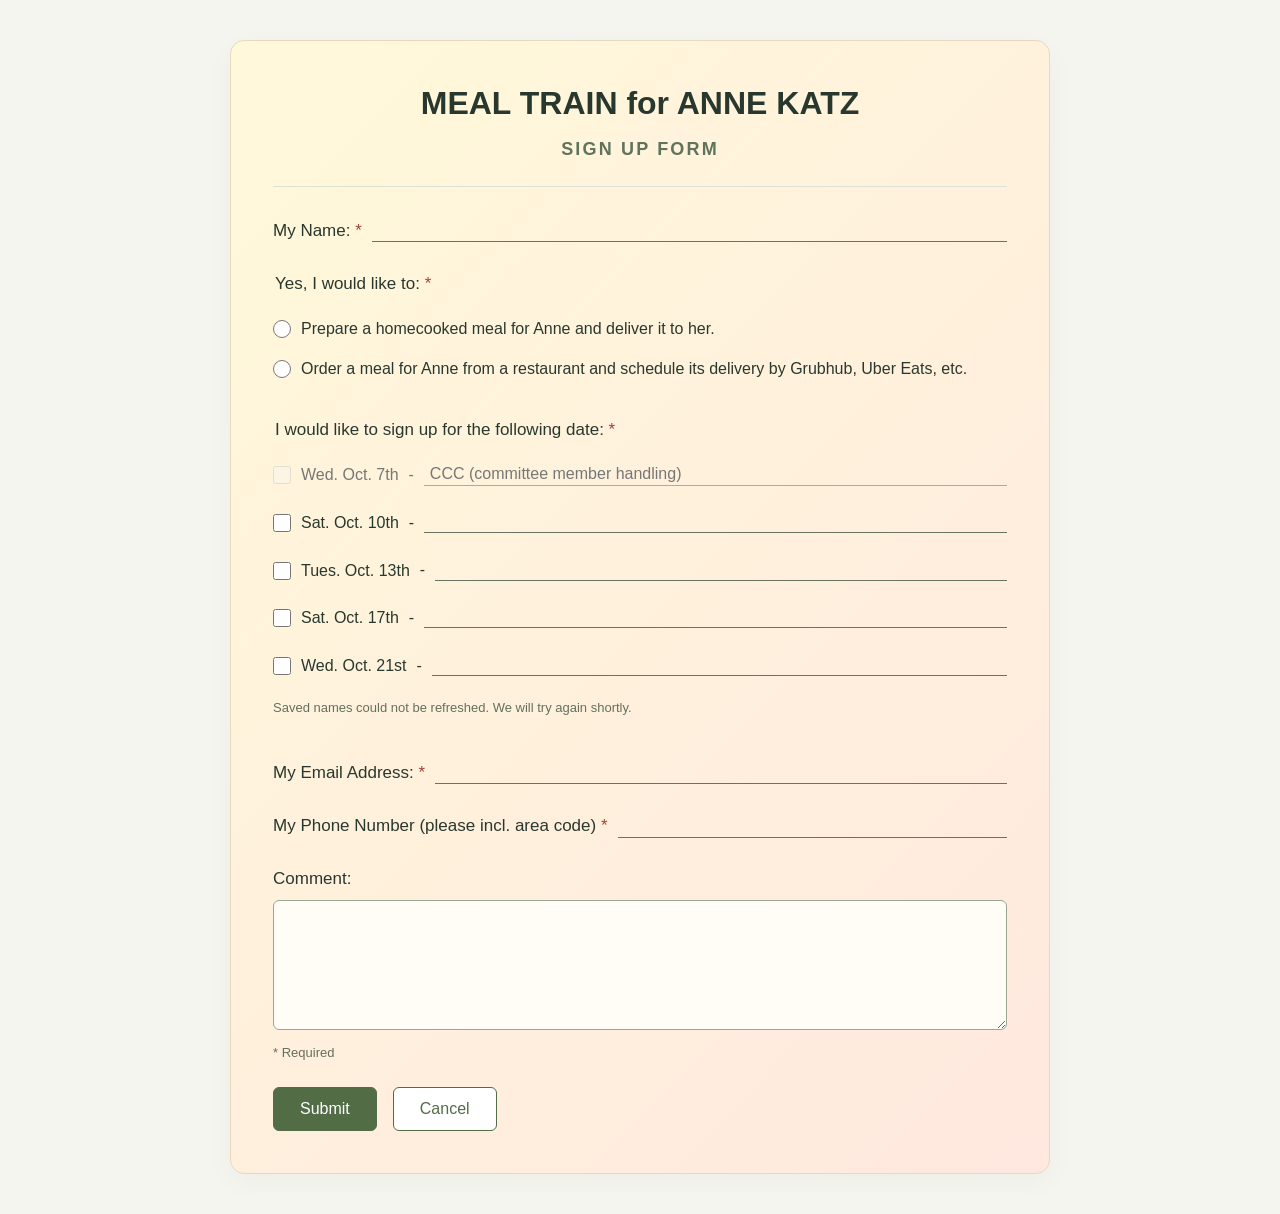
<file: index.html>
<!doctype html>
<html lang="en">
<head>
<meta charset="utf-8">
<meta name="viewport" content="width=device-width, initial-scale=1">
<title>MEAL TRAIN for ANNE KATZ — SIGN UP FORM</title>
<link rel="stylesheet" href="styles.css">
<script src="app.js" defer></script>
</head>
<body><main>
<header><h1>MEAL TRAIN for ANNE KATZ</h1><h2>SIGN UP FORM</h2></header>
<form id="signup">
<label class="line-field" for="full-name"><span>My Name: <b>*</b></span><input id="full-name" name="full_name" autocomplete="name" maxlength="120" required></label>
<fieldset><legend>Yes, I would like to: <b>*</b></legend>
<label class="choice"><input type="radio" name="meal_type" value="homecooked" required><span>Prepare a homecooked meal for Anne and deliver it to her.</span></label>
<label class="choice"><input type="radio" name="meal_type" value="restaurant" required><span>Order a meal for Anne from a restaurant and schedule its delivery by Grubhub, Uber Eats, etc.</span></label>
</fieldset>
<fieldset><legend>I would like to sign up for the following date: <b>*</b></legend>
<div class="date-row filled"><label class="choice"><input type="checkbox" name="date" value="2026-10-07" data-reserved="true" disabled><span>Wed. Oct. 7th</span></label><span aria-hidden="true"> - </span><span class="name-line" data-date="2026-10-07" aria-label="Names for Wed. Oct. 7th">CCC (committee member handling)</span></div>
<div class="date-row"><label class="choice"><input type="checkbox" name="date" value="2026-10-10"><span>Sat. Oct. 10th</span></label><span aria-hidden="true"> - </span><span class="name-line" data-date="2026-10-10" aria-label="Names for Sat. Oct. 10th"></span></div>
<div class="date-row"><label class="choice"><input type="checkbox" name="date" value="2026-10-13"><span>Tues. Oct. 13th</span></label><span aria-hidden="true"> - </span><span class="name-line" data-date="2026-10-13" aria-label="Names for Tues. Oct. 13th"></span></div>
<div class="date-row"><label class="choice"><input type="checkbox" name="date" value="2026-10-17"><span>Sat. Oct. 17th</span></label><span aria-hidden="true"> - </span><span class="name-line" data-date="2026-10-17" aria-label="Names for Sat. Oct. 17th"></span></div>
<div class="date-row"><label class="choice"><input type="checkbox" name="date" value="2026-10-21"><span>Wed. Oct. 21st</span></label><span aria-hidden="true"> - </span><span class="name-line" data-date="2026-10-21" aria-label="Names for Wed. Oct. 21st"></span></div>
<p id="load-status" role="status">Loading saved names…</p>
</fieldset>
<label class="line-field" for="email"><span>My Email Address: <b>*</b></span><input id="email" name="email" type="email" autocomplete="email" maxlength="254" required></label>
<label class="line-field" for="phone"><span>My Phone Number (please incl. area code) <b>*</b></span><input id="phone" name="phone" type="tel" autocomplete="tel" maxlength="40" required></label>
<label class="comment-label" for="comment">Comment:</label><textarea id="comment" name="comment" rows="5" maxlength="5000"></textarea>
<p class="required-note">* Required</p>
<div class="actions"><button type="submit">Submit</button><button type="reset" class="secondary">Cancel</button><button id="close-page" type="button" hidden>Click here to Exit</button><p id="status" role="status" aria-live="polite"></p></div>
</form>
</main></body></html>
</file>
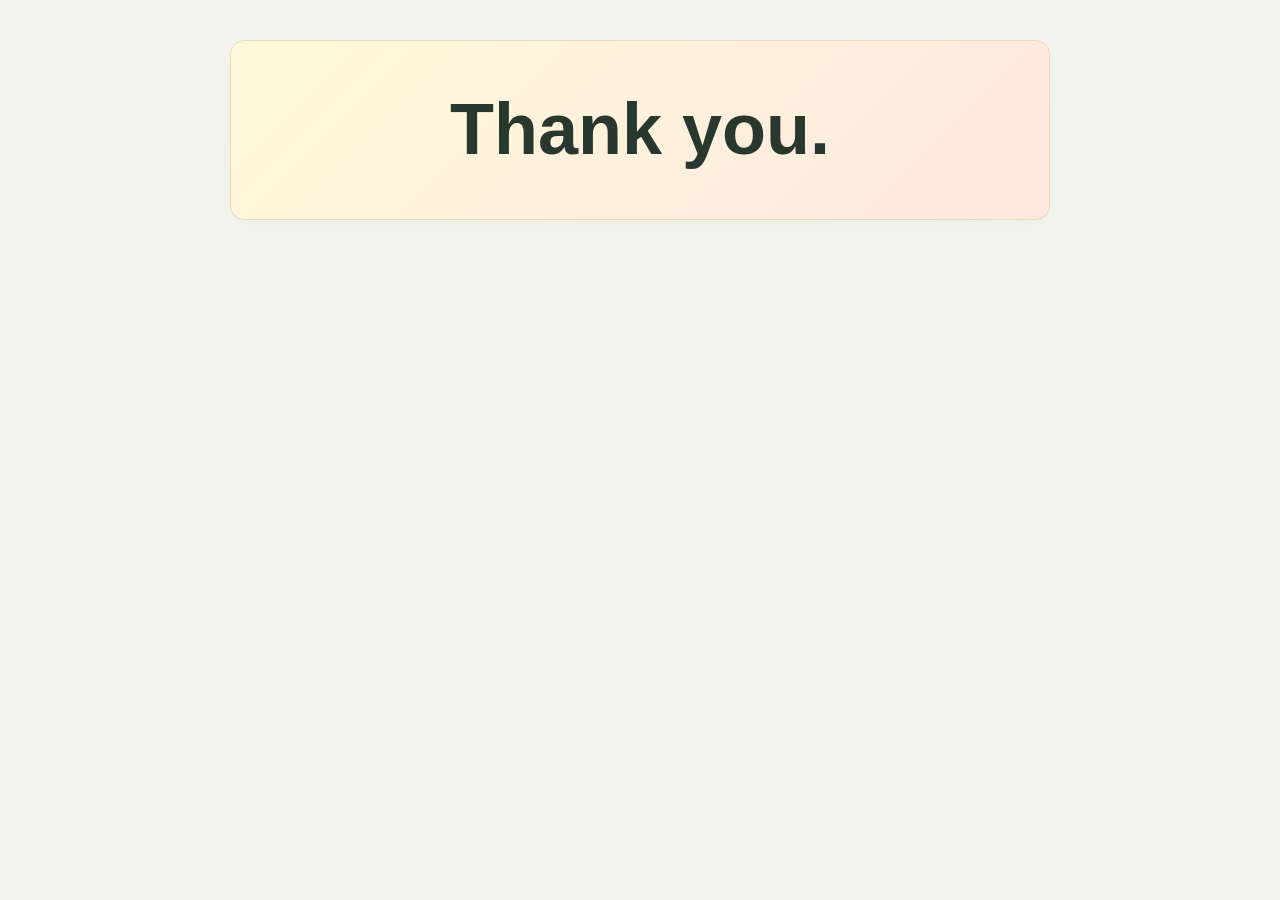
<file: thank-you.html>
<!doctype html>
<html lang="en">
<head>
<meta charset="utf-8">
<meta name="viewport" content="width=device-width, initial-scale=1">
<title>Thank you.</title>
<link rel="stylesheet" href="styles.css">
</head>
<body><main class="thank-you"><h1>Thank you.</h1></main></body>
</html>
</file>
<file: styles.css>
:root { color-scheme: light; font-family: Arial, Helvetica, sans-serif; color: #29382e; background: #f4f5ee; }
* { box-sizing: border-box; }
body { margin: 0; padding: 40px 20px; }
main { max-width: 820px; margin: auto; background: linear-gradient(135deg, #fff9da, #ffe8df); border: 1px solid #e8d8bd; border-radius: 14px; padding: 42px; box-shadow: 0 8px 30px #29382e08; }
header { text-align: center; border-bottom: 1px solid #dce2d6; padding-bottom: 26px; margin-bottom: 30px; }
h1 { font-size: clamp(24px, 4vw, 32px); line-height: 1.3; margin: 0 0 14px; }
h2 { font-size: 18px; letter-spacing: .12em; margin: 0; color: #60735c; }
fieldset { border: 0; margin: 0 0 28px; padding: 0; min-width: 0; }
legend, .line-field, .comment-label { font-size: 17px; line-height: 1.6; }
legend { margin-bottom: 12px; }
b { color: #a34137; font-weight: normal; }
.line-field { display: flex; align-items: baseline; flex-wrap: wrap; gap: 10px; margin-bottom: 26px; }
.line-field input { flex: 1; min-width: 150px; font: inherit; line-height: 1.15; padding: 0 6px 1px; color: inherit; border: 0; border-bottom: 1px solid #687461; border-radius: 0; background: transparent; }
.choice { display: flex; align-items: flex-start; gap: 10px; line-height: 1.6; padding: 7px 0; cursor: pointer; }
.choice input { flex-shrink: 0; width: 18px; height: 18px; margin: 4px 0 0; accent-color: #526c46; }
.date-row { display: grid; grid-template-columns: auto auto minmax(0, 1fr); align-items: center; gap: 10px; margin-bottom: 8px; }
.date-row .choice { flex-shrink: 0; }
.date-row.filled { color: #777; }
.date-row.filled .choice { color: #777; cursor: not-allowed; }
.date-row.filled .name-line { color: #777; border-bottom-color: #aaa; }
.date-row.filled input { opacity: .55; cursor: not-allowed; }
.name-line { flex: 1; min-height: 21px; min-width: 80px; border-bottom: 1px solid #687461; padding: 0 6px 1px; line-height: 1.15; overflow-wrap: anywhere; }
.pending-name { color: #60735c; font-style: italic; }
.comment-label { display: block; margin-bottom: 8px; }
textarea { display: block; width: 100%; resize: vertical; min-height: 130px; border: 1px solid #9ba693; border-radius: 6px; padding: 4px 6px; font: inherit; color: inherit; background: #fffdf5; }
.actions { display: grid; grid-template-columns: max-content max-content max-content; justify-content: start; align-items: center; column-gap: 16px; margin-top: 24px; }
.actions #status { grid-column: 3; text-align: center; margin: 1.5em 0 0; overflow-wrap: anywhere; }
.actions #status:empty { display: none; }
button { background: #526c46; color: white; border: 1px solid #526c46; border-radius: 6px; font: inherit; padding: 12px 26px; cursor: pointer; }
button.secondary { background: white; color: #526c46; }
button:disabled { opacity: .6; cursor: wait; }
button:focus-visible, input:focus-visible, textarea:focus-visible { outline: 3px solid #a8bf94; outline-offset: 4px; }
.required-note, #load-status { color: #64705f; font-size: 13px; line-height: 1.5; }
#status { line-height: 1.5; }
@media (max-width: 540px) { body { padding: 16px 10px; } main { padding: 26px 20px; } .date-row { gap: 6px; } .name-line { min-width: 0; } }
@media print { body { padding: 0; background: white; } main { border: 0; box-shadow: none; padding: 20px; } .actions, .required-note, #load-status, #status { display: none; } .date-row, fieldset { break-inside: avoid; } }

#close-page { grid-column: 3; justify-self: center; margin: 0; }
#close-page[hidden] { display: none; }
.thank-you { text-align: center; }
.thank-you h1 { margin: 0; font-size: clamp(48px, 8vw, 72px); }



button[type="submit"]:disabled { background: #aaa; border-color: #aaa; color: #fff; opacity: 1; cursor: not-allowed; }

@media (max-width: 540px) { .actions { grid-template-columns: max-content max-content minmax(0, 1fr); column-gap: 8px; } }
</file>
